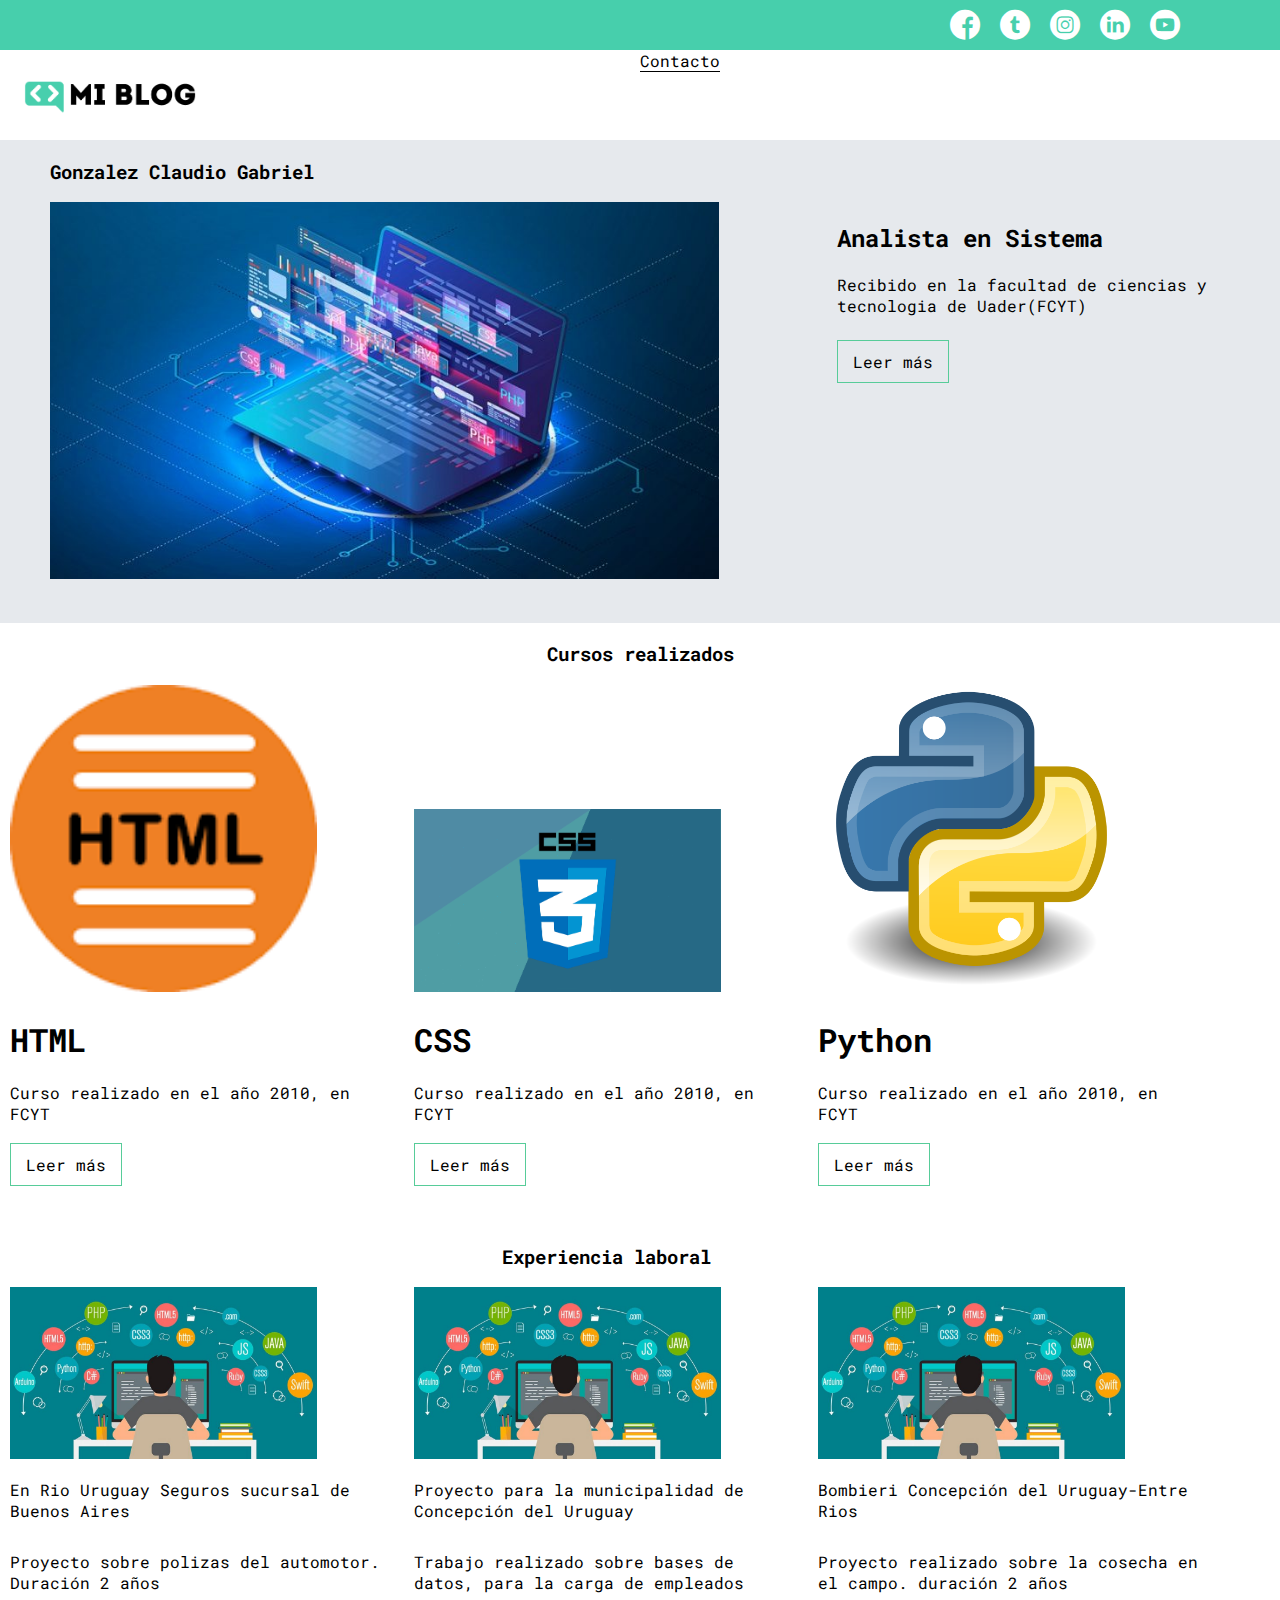
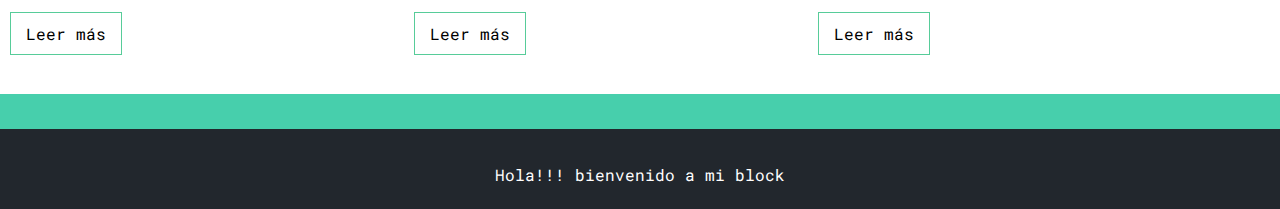
<file: index.html>
<!DOCTYPE html>
<html lang="en">
<head>
    <meta charset="UTF-8">
    <meta http-equiv="X-UA-Compatible" content="IE=edge">
    <meta name="viewport" content="width=device-width, initial-scale=1.0">
    <link rel="stylesheet" href="css/main.css">
    <link rel="stylesheet" href="css/font/font/flaticon.css">
    <title>Mi Blog</title>
</head>
<body>
    <header>
        <section class="header-icons-container">
            <div class="icons" >
                <a href="/"><span class="flaticon-001-facebook"></span></a>
                <a href="/"><span class="flaticon-002-twitter"></span></a>
                <a href="/"><span class="flaticon-011-instagram"></span></a>
                <a href="/"><span class="flaticon-010-linkedin"></span></a>
                <a href="/"><span class="flaticon-008-youtube"></span></a>
            </div>
        </section>

        <nav>
            <section class="nav-logo-container">
                <a href="/"><img src="imagenes/Logo-negro.png" alt="Logo de mi Blog"></a>
            </section>
            <section class="profile-link">
                <a href="perfil.html">Contacto</a>
            </section>
        </nav>
    </header>

    <main class="blogs-main">
        <section class="blogs-news-container">
            <div class="grid-container blogs-main-news">
                <h3>Gonzalez Claudio Gabriel</h3>
                <div class="blogs-news-img-container">
                    <img src="imagenes/fondo.jpg" alt="imagen de computadora">
                </div>
                <div class="blogs-news-info-container">
                    <h2>Analista en Sistema</h2>
                    <p>Recibido en la facultad de ciencias y tecnologia de Uader(FCYT)</p>
                    <a href="" class="blogs-button">Leer más</a>
    
                </div>
            </div>
            
            
        </section>
        
        <section class="blogs-post-container">
            <div class="grid-container">
                <h3>Cursos realizados</h3>
                <article class="post-container">
                    <img src="imagenes/html.png" alt="">
                    <h1>HTML</h1>
                    <p>Curso realizado en el año 2010, en FCYT</p>
                    <a href="" class="blogs-button">Leer más</a>

                </article>
            
            
                <article class="post-container">
                    <img src="imagenes/css.png" alt="">
                    <h1>CSS</h1>
                    <p> Curso realizado en el año 2010, en FCYT </p>
                    <a href="" class="blogs-button">Leer más</a>

                </article>
            
            
                <article class="post-container">
                    <img src="imagenes/Python.png" alt="">
                    <h1>Python</h1>
                    <p>Curso realizado en el año 2010, en FCYT</p>
                    <a href="" class="blogs-button">Leer más</a>

                </article>
            
            
                <article class="post-container">
                    
                    <img src="imagenes/logo.jpeg" alt="">
                    <p>En Rio Uruguay Seguros sucursal de Buenos Aires</p>
                    <p>Proyecto sobre polizas del automotor. Duración 2 años</p>
                    <a href="" class="blogs-button">Leer más</a>

                </article>
            
            
                <article class="post-container">
                    <h3>Experiencia laboral</h3>
                    <img src="imagenes/logo.jpeg">
                    <p>Proyecto para la municipalidad de Concepción del Uruguay</p>
                    <p>Trabajo realizado sobre bases de datos, para la carga de empleados</p>
                    <a href="" class="blogs-button">Leer más</a>

                </article>
            
            
                <article class="post-container">
                    
                    <img src="imagenes/logo.jpeg">
                    <p>Bombieri Concepción del Uruguay-Entre Rios</p>
                    <p>Proyecto realizado sobre la cosecha en el campo. duración 2 años</p>
                    <a href="" class="blogs-button">Leer más</a>

                </article>
            </div>
        </section>
    </main>
    <footer>
        <p>Hola!!! bienvenido a mi block</p>
    </footer>


    
</body>
</html>
</file>
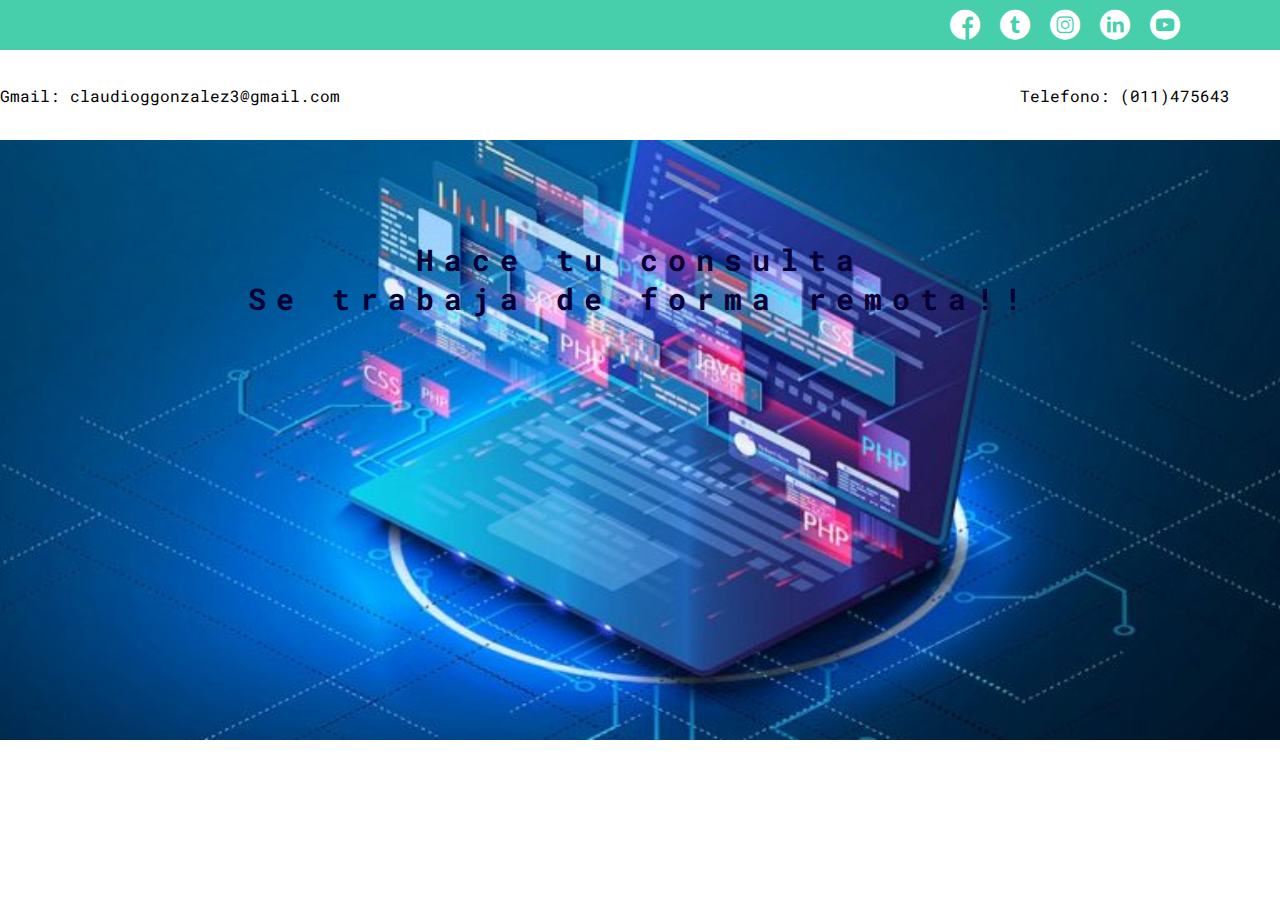
<file: perfil.html>
<!DOCTYPE html>
<html lang="en">
<head>
    <meta charset="UTF-8">
    <meta http-equiv="X-UA-Compatible" content="IE=edge">
    <meta name="viewport" content="width=device-width, initial-scale=1.0">
    <link rel="stylesheet" href="css/main.css">
    <link rel="stylesheet" href="css/font/font/flaticon.css">
    <title>Mi Blog</title>
</head>
<body>
    <header>
        <section class="header-icons-container">
            <div class="icons" >
                <a href="/"><span class="flaticon-001-facebook"></span></a>
                <a href="/"><span class="flaticon-002-twitter"></span></a>
                <a href="/"><span class="flaticon-011-instagram"></span></a>
                <a href="/"><span class="flaticon-010-linkedin"></span></a>
                <a href="/"><span class="flaticon-008-youtube"></span></a>
            </div>
        </section>

        <nav>
            <section class="nav-correo">
                <a> Gmail: claudioggonzalez3@gmail.com</a>
            </section>
            <section class="profile-telefono">
                <a>Telefono: (011)475643</a>
            </section>
            
        </nav>

       
    </header>

    <main class="home-main">
        <section>
            <h1 class="home-main-text">Hace tu consulta <br> Se trabaja de forma remota!!</h1>
            
        </section>
    </main>
    
</body>
</html>
</file>
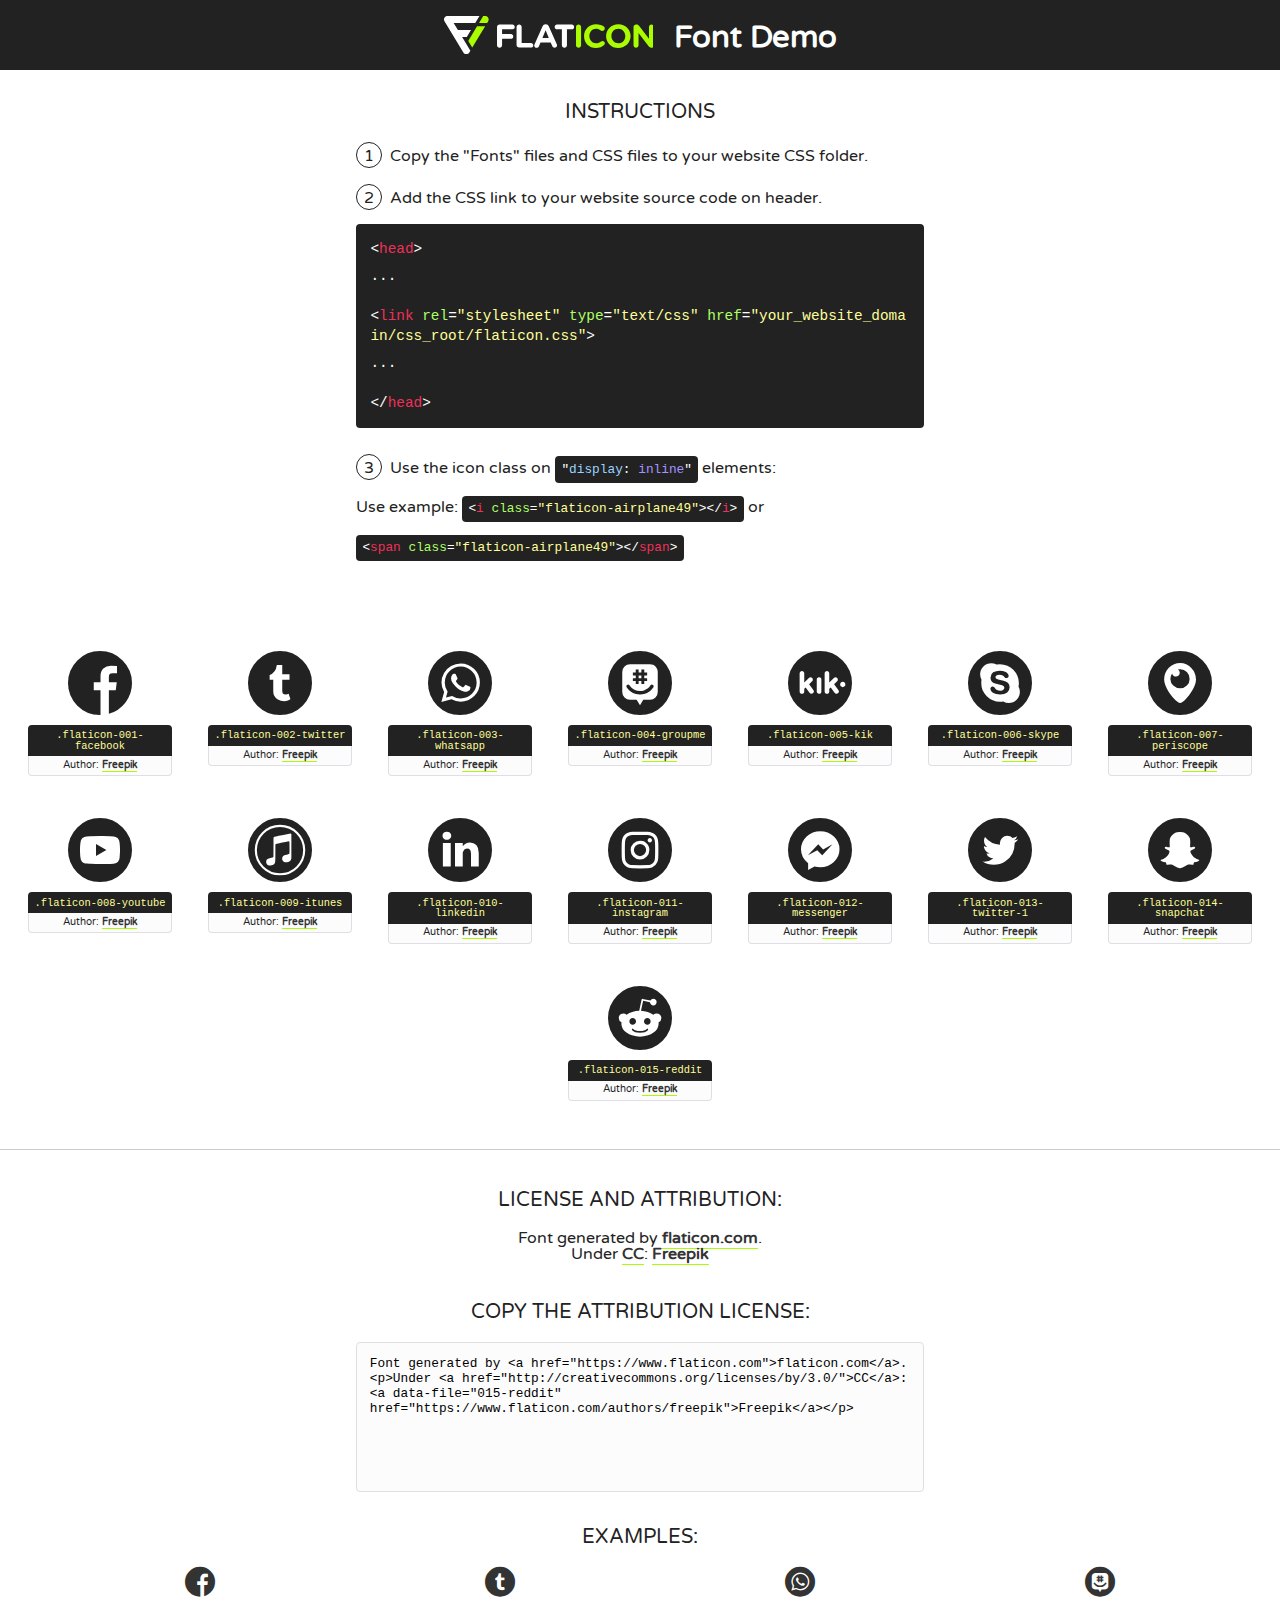
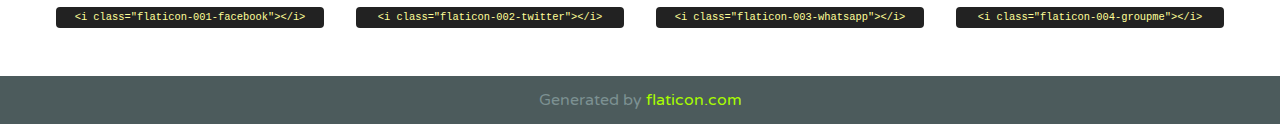
<file: css/font/font/flaticon.html>
<!DOCTYPE html>
<!--
  Flaticon icon font: Flaticon
  Creation date: 20/12/2018 09:27
-->
<html>
<!DOCTYPE html>
<html>

<head>
    <title>Flaticon WebFont</title>
    <link href="http://fonts.googleapis.com/css?family=Varela+Round" rel="stylesheet" type="text/css" />
    <link rel="stylesheet" type="text/css" href="flaticon.css">
    <meta charset="UTF-8">
    <style>
    html, body, div, span, applet, object, iframe,
    h1, h2, h3, h4, h5, h6, p, blockquote, pre,
    a, abbr, acronym, address, big, cite, code,
    del, dfn, em, img, ins, kbd, q, s, samp,
    small, strike, strong, sub, sup, tt, var,
    b, u, i, center,
    dl, dt, dd, ol, ul, li,
    fieldset, form, label, legend,
    table, caption, tbody, tfoot, thead, tr, th, td,
    article, aside, canvas, details, embed, 
    figure, figcaption, footer, header, hgroup, 
    menu, nav, output, ruby, section, summary,
    time, mark, audio, video {
        margin: 0;
        padding: 0;
        border: 0;
        font-size: 100%;
        font: inherit;
        vertical-align: baseline;
    }
    /* HTML5 display-role reset for older browsers */
    article, aside, details, figcaption, figure, 
    footer, header, hgroup, menu, nav, section {
        display: block;
    }
    body {
        line-height: 1;
    }
    ol, ul {
        list-style: none;
    }
    blockquote, q {
        quotes: none;
    }
    blockquote:before, blockquote:after,
    q:before, q:after {
        content: '';
        content: none;
    }
    table {
        border-collapse: collapse;
        border-spacing: 0;
    }
    body {
        font-family: 'Varela Round', Helvetica, Arial, sans-serif;
        font-size: 16px;
        color: #222;
    }
    a {
        color: #333;
        border-bottom: 1px solid #a9fd00;
        font-weight: bold;
        text-decoration: none;
    }
    * {
        -moz-box-sizing: border-box;
        -webkit-box-sizing: border-box;
        box-sizing: border-box;
        margin: 0;
        padding: 0;
    }
    [class^="flaticon-"]:before, [class*=" flaticon-"]:before, [class^="flaticon-"]:after, [class*=" flaticon-"]:after {
        font-family: Flaticon;
        font-size: 30px;
        font-style: normal;
        margin-left: 20px;
        color: #333;
    }
    .wrapper {
        max-width: 600px;
        margin: auto;
        padding: 0 1em;
    }
    .title {
        font-size: 1.25em;
        text-align: center;
        margin-bottom: 1em;
        text-transform: uppercase;
    }
    header {
        text-align: center;
        background-color: #222;
        color: #fff;
        padding: 1em;
    }
    header .logo {
        width: 210px;
        height: 38px;
        display: inline-block;
        vertical-align: middle;
        margin-right: 1em;
        border: none;
    }
    header strong {
        font-size: 1.95em;
        font-weight: bold;
        vertical-align: middle;
        margin-top: 5px;
        display: inline-block;
    }
    .demo {
        margin: 2em auto;
        line-height: 1.25em;
    }
    .demo ul li {
        margin-bottom: 1em;
    }
    .demo ul li .num {
        color: #222;
        border-radius: 20px;
        display: inline-block;
        width: 26px;
        padding: 3px;
        height: 26px;
        text-align: center;
        margin-right: 0.5em;
        border: 1px solid #222;
    }
    .demo ul li code {
        background-color: #222;
        border-radius: 4px;
        padding: 0.25em 0.5em;
        display: inline-block;
        color: #fff;
        font-family: Consolas,Monaco,Lucida Console,Liberation Mono,DejaVu Sans Mono,Bitstream Vera Sans Mono,Courier New, monospace;
        font-weight: lighter;
        margin-top: 1em;
        font-size: 0.8em;
        word-break: break-all;
    }
    .demo ul li code.big {
        padding: 1em;
        font-size: 0.9em;
    }
    .demo ul li code .red {
        color: #EF3159;
    }
    .demo ul li code .green {
        color: #ACFF65;
    }
    .demo ul li code .yellow {
        color: #FFFF99;
    }
    .demo ul li code .blue {
        color: #99D3FF;
    }
    .demo ul li code .purple {
        color: #A295FF;
    }
    .demo ul li code .dots {
        margin-top: 0.5em;
        display: block;
    }
    #glyphs {
        border-bottom: 1px solid #ccc;
        padding: 2em 0;
        text-align: center;
    }
    .glyph {
        display: inline-block;
        width: 9em;
        margin: 1em;
        text-align: center;
        vertical-align: top;
        background: #FFF;
    }
    .glyph .glyph-icon {
        padding: 10px;
        display: block;
        font-family:"Flaticon";
        font-size: 64px;
        line-height: 1;
    }
    .glyph .glyph-icon:before {
        font-size: 64px;
        color: #222;
        margin-left: 0;
    }
    .class-name {
        font-size: 0.65em;
        background-color: #222;
        color: #fff;
        border-radius: 4px 4px 0 0;
        padding: 0.5em;
        color: #FFFF99;
        font-family: Consolas,Monaco,Lucida Console,Liberation Mono,DejaVu Sans Mono,Bitstream Vera Sans Mono,Courier New, monospace;
    }
    .author-name {
        font-size: 0.6em;
        background-color: #fcfcfd;
        border: 1px solid #DEDEE4;
        border-top: 0;
        border-radius: 0 0 4px 4px;
        padding: 0.5em;
    }
    .class-name:last-child {
        font-size: 10px;
        color:#888;
    }
    .class-name:last-child a {
        font-size: 10px;
        color:#555;
    }
    .class-name:last-child a:hover {
        color:#a9fd00;
    }
    .glyph > input {
        display: block;
        width: 100px;
        margin: 5px auto;
        text-align: center;
        font-size: 12px;
        cursor: text;
    }
    .glyph > input.icon-input {
        font-family:"Flaticon";
        font-size: 16px;
        margin-bottom: 10px;
    }
    .attribution .title {
        margin-top: 2em;
    }
    .attribution textarea {
        background-color: #fcfcfd;
        padding: 1em;
        border: none;
        box-shadow: none;
        border: 1px solid #DEDEE4;
        border-radius: 4px;
        resize: none;
        width: 100%;
        height: 150px;
        font-size: 0.8em;
        font-family: Consolas,Monaco,Lucida Console,Liberation Mono,DejaVu Sans Mono,Bitstream Vera Sans Mono,Courier New, monospace;
        -webkit-appearance: none;
    }
    .iconsuse {
        margin: 2em auto;
        text-align: center;
        max-width: 1200px;
    }
    .iconsuse:after {
        content: '';
        display: table;
        clear: both;
    }
    .iconsuse .image {
        float: left;
        width: 25%;
        padding: 0 1em;
    }
    .iconsuse .image p {
        margin-bottom: 1em;
    }
    .iconsuse .image span {
        display: block;
        font-size: 0.65em;
        background-color: #222;
        color: #fff;
        border-radius: 4px;
        padding: 0.5em;
        color: #FFFF99;
        margin-top: 1em;
        font-family: Consolas,Monaco,Lucida Console,Liberation Mono,DejaVu Sans Mono,Bitstream Vera Sans Mono,Courier New, monospace;
    }
    #footer {
        text-align: center;
        background-color: #4C5B5C;
        color: #7c9192;
        padding: 1em;
    }
    #footer a {
        border: none;
        color: #a9fd00;
        font-weight: normal;
    }
    @media (max-width: 960px) {
        .iconsuse .image {
            width: 50%;
        }
    }
    @media (max-width: 560px) {
        .iconsuse .image {
            width: 100%;
        }
    }
    </style>
</head>

<body class="characters-off">

    <header>
        <a href="https://www.flaticon.com" target="_blank" class="logo">
            <svg version="1.1" xmlns="http://www.w3.org/2000/svg" xmlns:xlink="http://www.w3.org/1999/xlink" xmlns:a="http://ns.adobe.com/AdobeSVGViewerExtensions/3.0/" viewBox="0 0 560.875 102.036" enable-background="new 0 0 560.875 102.036" xml:space="preserve">
                <defs>
                </defs>
                <g>
                    <g class="letters">
                        <path fill="#ffffff" d="M141.596,29.675c0-3.777,2.985-6.767,6.764-6.767h34.438c3.426,0,6.15,2.728,6.15,6.15
                        c0,3.43-2.724,6.149-6.15,6.149h-27.674v13.091h23.719c3.429,0,6.151,2.724,6.151,6.15c0,3.43-2.723,6.149-6.151,6.149h-23.719
                        v17.574c0,3.773-2.986,6.761-6.764,6.761c-3.779,0-6.764-2.989-6.764-6.761V29.675z"></path>
                        <path fill="#ffffff" d="M193.844,29.149c0-3.781,2.985-6.767,6.764-6.767c3.776,0,6.763,2.985,6.763,6.767v42.957h25.039
                        c3.426,0,6.149,2.726,6.149,6.153c0,3.425-2.723,6.15-6.149,6.15h-31.802c-3.779,0-6.764-2.986-6.764-6.768V29.149z"></path>
                        <path fill="#ffffff" d="M241.891,75.71l21.438-48.407c1.492-3.341,4.215-5.357,7.906-5.357h0.792
                        c3.686,0,6.323,2.017,7.815,5.357l21.439,48.407c0.436,0.967,0.701,1.845,0.701,2.723c0,3.602-2.809,6.501-6.414,6.501
                        c-3.161,0-5.269-1.845-6.499-4.655l-4.132-9.661h-27.059l-4.301,10.102c-1.144,2.631-3.426,4.214-6.237,4.214
                        c-3.517,0-6.24-2.81-6.24-6.325C241.1,77.64,241.451,76.677,241.891,75.71z M279.932,58.666l-8.521-20.297l-8.526,20.297H279.932
                        z"></path>
                        <path fill="#ffffff" d="M314.864,35.387H301.86c-3.429,0-6.239-2.813-6.239-6.238c0-3.429,2.811-6.24,6.239-6.24h39.533
                        c3.426,0,6.237,2.811,6.237,6.24c0,3.425-2.811,6.238-6.237,6.238h-13.001v42.785c0,3.773-2.99,6.761-6.764,6.761
                        c-3.779,0-6.764-2.989-6.764-6.761V35.387z"></path>
                        <path fill="#A9FD00" d="M352.615,29.149c0-3.781,2.985-6.767,6.767-6.767c3.774,0,6.761,2.985,6.761,6.767v49.024
                        c0,3.773-2.987,6.761-6.761,6.761c-3.781,0-6.767-2.989-6.767-6.761V29.149z"></path>
                        <path fill="#A9FD00" d="M374.132,53.836v-0.179c0-17.481,13.178-31.801,32.065-31.801c9.22,0,15.459,2.458,20.557,6.238
                        c1.402,1.054,2.637,2.985,2.637,5.357c0,3.692-2.985,6.59-6.681,6.59c-1.845,0-3.071-0.702-4.044-1.319
                        c-3.776-2.813-7.729-4.393-12.562-4.393c-10.364,0-17.831,8.611-17.831,19.154v0.173c0,10.542,7.291,19.329,17.831,19.329
                        c5.715,0,9.492-1.756,13.359-4.834c1.049-0.874,2.458-1.491,4.039-1.491c3.429,0,6.325,2.813,6.325,6.236
                        c0,2.106-1.056,3.78-2.282,4.834c-5.539,4.834-12.036,7.733-21.878,7.733C387.572,85.464,374.132,71.493,374.132,53.836z"></path>
                        <path fill="#A9FD00" d="M433.009,53.836v-0.179c0-17.481,13.79-31.801,32.766-31.801c18.981,0,32.592,14.143,32.592,31.628v0.173
                        c0,17.483-13.785,31.807-32.769,31.807C446.625,85.464,433.009,71.32,433.009,53.836z M484.224,53.836v-0.179
                        c0-10.539-7.725-19.326-18.626-19.326c-10.893,0-18.449,8.611-18.449,19.154v0.173c0,10.542,7.73,19.329,18.626,19.329
                        C476.676,72.986,484.224,64.378,484.224,53.836z"></path>
                        <path fill="#A9FD00" d="M506.233,29.321c0-3.774,2.99-6.763,6.767-6.763h1.401c3.252,0,5.183,1.583,7.029,3.953l26.093,34.265
                        V29.059c0-3.692,2.99-6.677,6.681-6.677c3.683,0,6.671,2.985,6.671,6.677v48.934c0,3.78-2.987,6.765-6.764,6.765h-0.436
                        c-3.257,0-5.188-1.581-7.034-3.953l-27.056-35.492v32.944c0,3.687-2.985,6.676-6.678,6.676c-3.683,0-6.673-2.989-6.673-6.676
                        V29.321z"></path>
                    </g>
                    <g class="insignia">
                        <path fill="#ffffff" d="M48.372,56.137h12.517l11.156-18.537H37.186L25.688,18.539h57.825L94.668,0H9.271
                        C5.925,0,2.842,1.801,1.198,4.716c-1.644,2.907-1.593,6.482,0.134,9.343l50.38,83.501c1.678,2.781,4.689,4.476,7.938,4.476
                        c3.246,0,6.257-1.695,7.935-4.476l2.898-4.804L48.372,56.137z"></path>
                        <g class="i">
                            <path fill="#A9FD00" d="M93.575,18.539h0.031v0.004l21.652,0.004l2.705-4.488c1.727-2.861,1.778-6.436,0.133-9.343
                            C116.454,1.801,113.371,0,110.026,0h-5.294L93.575,18.539z"></path>
                            <polygon fill="#A9FD00" points="88.291,27.356 64.725,66.486 75.519,84.404 109.942,27.356"></polygon>
                        </g>
                    </g>
                </g>
            </svg>
        </a>
        <strong>Font Demo</strong>
    </header>


    <section class="demo wrapper">

        <p class="title">Instructions</p>

        <ul>
            <li>
                <span class="num">1</span>Copy the "Fonts" files and CSS files to your website CSS folder.
            </li>
            <li>
                <span class="num">2</span>Add the CSS link to your website source code on header.
                <code class="big">
                    &lt;<span class="red">head</span>&gt;
                    <br/><span class="dots">...</span>
                    <br/>&lt;<span class="red">link</span> <span class="green">rel</span>=<span class="yellow">"stylesheet"</span> <span class="green">type</span>=<span class="yellow">"text/css"</span> <span class="green">href</span>=<span class="yellow">"your_website_domain/css_root/flaticon.css"</span>&gt;
                    <br/><span class="dots">...</span>
                    <br/>&lt;/<span class="red">head</span>&gt;
                </code>
            </li>

            <li>
                <p>
                    <span class="num">3</span>Use the icon class on <code>"<span class="blue">display</span>:<span class="purple"> inline</span>"</code> elements:
                    <br />
                    Use example: <code>&lt;<span class="red">i</span> <span class="green">class</span>=<span class="yellow">&quot;flaticon-airplane49&quot;</span>&gt;&lt;/<span class="red">i</span>&gt;</code> or <code>&lt;<span class="red">span</span> <span class="green">class</span>=<span class="yellow">&quot;flaticon-airplane49&quot;</span>&gt;&lt;/<span class="red">span</span>&gt;</code>
            </li>
        </ul>

    </section>




   <section id="glyphs">          
    
      
        <div class="glyph"><div class="glyph-icon flaticon-001-facebook"></div>
            <div class="class-name">.flaticon-001-facebook</div>
            <div class="author-name">Author: <a data-file="001-facebook" href="https://www.flaticon.com/authors/freepik">Freepik</a> </div> 
        </div>        
        
        <div class="glyph"><div class="glyph-icon flaticon-002-twitter"></div>
            <div class="class-name">.flaticon-002-twitter</div>
            <div class="author-name">Author: <a data-file="002-twitter" href="https://www.flaticon.com/authors/freepik">Freepik</a> </div> 
        </div>        
        
        <div class="glyph"><div class="glyph-icon flaticon-003-whatsapp"></div>
            <div class="class-name">.flaticon-003-whatsapp</div>
            <div class="author-name">Author: <a data-file="003-whatsapp" href="https://www.flaticon.com/authors/freepik">Freepik</a> </div> 
        </div>        
        
        <div class="glyph"><div class="glyph-icon flaticon-004-groupme"></div>
            <div class="class-name">.flaticon-004-groupme</div>
            <div class="author-name">Author: <a data-file="004-groupme" href="https://www.flaticon.com/authors/freepik">Freepik</a> </div> 
        </div>        
        
        <div class="glyph"><div class="glyph-icon flaticon-005-kik"></div>
            <div class="class-name">.flaticon-005-kik</div>
            <div class="author-name">Author: <a data-file="005-kik" href="https://www.flaticon.com/authors/freepik">Freepik</a> </div> 
        </div>        
        
        <div class="glyph"><div class="glyph-icon flaticon-006-skype"></div>
            <div class="class-name">.flaticon-006-skype</div>
            <div class="author-name">Author: <a data-file="006-skype" href="https://www.flaticon.com/authors/freepik">Freepik</a> </div> 
        </div>        
        
        <div class="glyph"><div class="glyph-icon flaticon-007-periscope"></div>
            <div class="class-name">.flaticon-007-periscope</div>
            <div class="author-name">Author: <a data-file="007-periscope" href="https://www.flaticon.com/authors/freepik">Freepik</a> </div> 
        </div>        
        
        <div class="glyph"><div class="glyph-icon flaticon-008-youtube"></div>
            <div class="class-name">.flaticon-008-youtube</div>
            <div class="author-name">Author: <a data-file="008-youtube" href="https://www.flaticon.com/authors/freepik">Freepik</a> </div> 
        </div>        
        
        <div class="glyph"><div class="glyph-icon flaticon-009-itunes"></div>
            <div class="class-name">.flaticon-009-itunes</div>
            <div class="author-name">Author: <a data-file="009-itunes" href="https://www.flaticon.com/authors/freepik">Freepik</a> </div> 
        </div>        
        
        <div class="glyph"><div class="glyph-icon flaticon-010-linkedin"></div>
            <div class="class-name">.flaticon-010-linkedin</div>
            <div class="author-name">Author: <a data-file="010-linkedin" href="https://www.flaticon.com/authors/freepik">Freepik</a> </div> 
        </div>        
        
        <div class="glyph"><div class="glyph-icon flaticon-011-instagram"></div>
            <div class="class-name">.flaticon-011-instagram</div>
            <div class="author-name">Author: <a data-file="011-instagram" href="https://www.flaticon.com/authors/freepik">Freepik</a> </div> 
        </div>        
        
        <div class="glyph"><div class="glyph-icon flaticon-012-messenger"></div>
            <div class="class-name">.flaticon-012-messenger</div>
            <div class="author-name">Author: <a data-file="012-messenger" href="https://www.flaticon.com/authors/freepik">Freepik</a> </div> 
        </div>        
        
        <div class="glyph"><div class="glyph-icon flaticon-013-twitter-1"></div>
            <div class="class-name">.flaticon-013-twitter-1</div>
            <div class="author-name">Author: <a data-file="013-twitter-1" href="https://www.flaticon.com/authors/freepik">Freepik</a> </div> 
        </div>        
        
        <div class="glyph"><div class="glyph-icon flaticon-014-snapchat"></div>
            <div class="class-name">.flaticon-014-snapchat</div>
            <div class="author-name">Author: <a data-file="014-snapchat" href="https://www.flaticon.com/authors/freepik">Freepik</a> </div> 
        </div>        
        
        <div class="glyph"><div class="glyph-icon flaticon-015-reddit"></div>
            <div class="class-name">.flaticon-015-reddit</div>
            <div class="author-name">Author: <a data-file="015-reddit" href="https://www.flaticon.com/authors/freepik">Freepik</a> </div> 
        </div>        
        

    </section>



    <section class="attribution wrapper"   style="text-align:center;">

      <div class="title">License and attribution:</div><div class="attrDiv">Font generated by <a href="https://www.flaticon.com">flaticon.com</a>. <div><p>Under <a href="http://creativecommons.org/licenses/by/3.0/">CC</a>: <a data-file="015-reddit" href="https://www.flaticon.com/authors/freepik">Freepik</a></p>  </div>
      </div>
      <div class="title">Copy the Attribution License:</div>

    <textarea onclick="this.focus();this.select();">Font generated by &lt;a href=&quot;https://www.flaticon.com&quot;&gt;flaticon.com&lt;/a&gt;. <p>Under <a href="http://creativecommons.org/licenses/by/3.0/">CC</a>: <a data-file="015-reddit" href="https://www.flaticon.com/authors/freepik">Freepik</a></p>  
     </textarea>

    </section>

    <section class="iconsuse">

          <div class="title">Examples:</div>            
             
            <div class="image">
                <p>
                    <i class="glyph-icon flaticon-001-facebook"></i> 
                    <span>&lt;i class=&quot;flaticon-001-facebook&quot;&gt;&lt;/i&gt;</span>
                </p>
            </div>
            
            <div class="image">
                <p>
                    <i class="glyph-icon flaticon-002-twitter"></i> 
                    <span>&lt;i class=&quot;flaticon-002-twitter&quot;&gt;&lt;/i&gt;</span>
                </p>
            </div>
            
            <div class="image">
                <p>
                    <i class="glyph-icon flaticon-003-whatsapp"></i> 
                    <span>&lt;i class=&quot;flaticon-003-whatsapp&quot;&gt;&lt;/i&gt;</span>
                </p>
            </div>
            
            <div class="image">
                <p>
                    <i class="glyph-icon flaticon-004-groupme"></i> 
                    <span>&lt;i class=&quot;flaticon-004-groupme&quot;&gt;&lt;/i&gt;</span>
                </p>
            </div>
                       
        </div>
                            
    </section>

<div id="footer">
    <div>Generated by <a href="https://www.flaticon.com">flaticon.com</a>
    </div>
</div>



</body>
</html>
</file>
<file: css/main.css>
@import url('https://fonts.googleapis.com/css?family=Roboto+Mono:400,500,700|Roboto+Slab:400,700|Roboto:400,500,700,900&display=swap');
body {
    font-family: 'Roboto Mono', monospace;
    margin: 0;
    padding: 0;
    top: 0;
    bottom: 0;
    left: 0;
    right: 0;
}

a {
    text-decoration: none;
    display: inline;
    color: black;
}


header {
    width: 100%;
    height: 140px;
    display: grid;
    grid-template-rows: 1fr 1fr;
}

header .header-icons-container {
    width: 100%;
    height: 50px;
    display: grid;
    background-color: #47cfac;
}

header .header-icons-container .icons {
    width: 300px;
    height: auto;
    display: flex;
    justify-items: flex-end;
    align-items: center;
    justify-self: end;
    margin-right: 50px;

}

header .header-icons-container .icons span {
    color: white;
}

nav {
    display: grid;
    grid-template-columns: 1fr 1fr;
    height: 90px;
}

nav .nav-correo {
    display: flex;
    align-items: center;
    margin-right: 50px;
}

nav .nav-logo-container img {
    width: 220px;
    margin-top: 10px;
}

 nav .profile-telefono {
    display: flex;
    align-items: center;
    justify-content: flex-end;
    margin-right: 50px;
 }

 

 nav .profile-link a {
    color: black;
    border-bottom: 1px solid black ;
 }

 .home-main {
    display: grid;
    grid-template-columns:  1fr 4fr 1fr;
    height: 600px;
    background-image: url(' ../imagenes/fondo.jpg');
    background-position: center;
    background-repeat: no-repeat;
    background-size: cover;
 }

 .home-main section {
    display: grid;
    grid-column: 2;
    justify-items: center;
    height: 350px;
    margin-top: 80px;
 }

 .home-main-text {
    font-size: 30px;
    font-weight: 700;
    letter-spacing: 10px;
    color:rgb(9, 1, 53);
    text-align: center;
 }

 .home-main-button {
    width: 210px;
    height: 50px;
    background-color: #47cfac;
    text-align: center;
    font-weight: 700;
    font-size: 18px;
    line-height: 50px;
 }

 .blogs-main {
     display: grid;


 }

 .blogs-news-container {
     background-color: #e6e9ed;
     padding: 0 50px 40px;
 }

 .blogs-main-news {
     display: grid;
     grid-template-columns: 2fr 1fr;
     grid-template-rows: 2fr;
 }

 .blogs-news-img-container {
     grid-column: 1;
 }

 .blogs-news-img-container img {
     width: 85%;
 }

 .blogs-news-info-container {
     grid-column: 2;
 }

 .blogs-news-info-container p {
     margin-bottom: 35px;
 }

 .blogs-button {
     border: 1px solid #57cc99;
     padding: 10px 15px;
     margin-bottom: 50 px;
 }

 .blogs-post-container .post-container{
     display: inline-block;
     padding-left: 10px;
     max-width: 30%;
     margin-bottom: 50px;
 }

 .blogs-post-container .post-container p{
     margin-bottom: 30px;
 }

 .blogs-post-container .post-container img{
     width: 80%;
 }

 footer {
     width: 100%;
     height: 80px;
     background-color: #22272d;
     border-top: 35px solid #47cfac;
     text-align: center;

 }

 footer p {
     color: #fff;
     margin-top: 35px;
 }

 .blogs-post-container h3{
     text-align: center;
 }
</file>
<file: css/font/font/flaticon.css>
/*
  	Flaticon icon font: Flaticon
  	Creation date: 20/12/2018 09:27
  	*/

@font-face {
  font-family: "Flaticon";
  src: url("./Flaticon.eot");
  src: url("./Flaticon.eot?#iefix") format("embedded-opentype"),
       url("./Flaticon.woff") format("woff"),
       url("./Flaticon.ttf") format("truetype"),
       url("./Flaticon.svg#Flaticon") format("svg");
  font-weight: normal;
  font-style: normal;
}

@media screen and (-webkit-min-device-pixel-ratio:0) {
  @font-face {
    font-family: "Flaticon";
    src: url("./Flaticon.svg#Flaticon") format("svg");
  }
}

[class^="flaticon-"]:before, [class*=" flaticon-"]:before,
[class^="flaticon-"]:after, [class*=" flaticon-"]:after {   
  font-family: Flaticon;
        font-size: 30px;
font-style: normal;
margin-left: 20px;
}

.flaticon-001-facebook:before { content: "\f100"; }
.flaticon-002-twitter:before { content: "\f101"; }
.flaticon-003-whatsapp:before { content: "\f102"; }
.flaticon-004-groupme:before { content: "\f103"; }
.flaticon-005-kik:before { content: "\f104"; }
.flaticon-006-skype:before { content: "\f105"; }
.flaticon-007-periscope:before { content: "\f106"; }
.flaticon-008-youtube:before { content: "\f107"; }
.flaticon-009-itunes:before { content: "\f108"; }
.flaticon-010-linkedin:before { content: "\f109"; }
.flaticon-011-instagram:before { content: "\f10a"; }
.flaticon-012-messenger:before { content: "\f10b"; }
.flaticon-013-twitter-1:before { content: "\f10c"; }
.flaticon-014-snapchat:before { content: "\f10d"; }
.flaticon-015-reddit:before { content: "\f10e"; }
</file>
